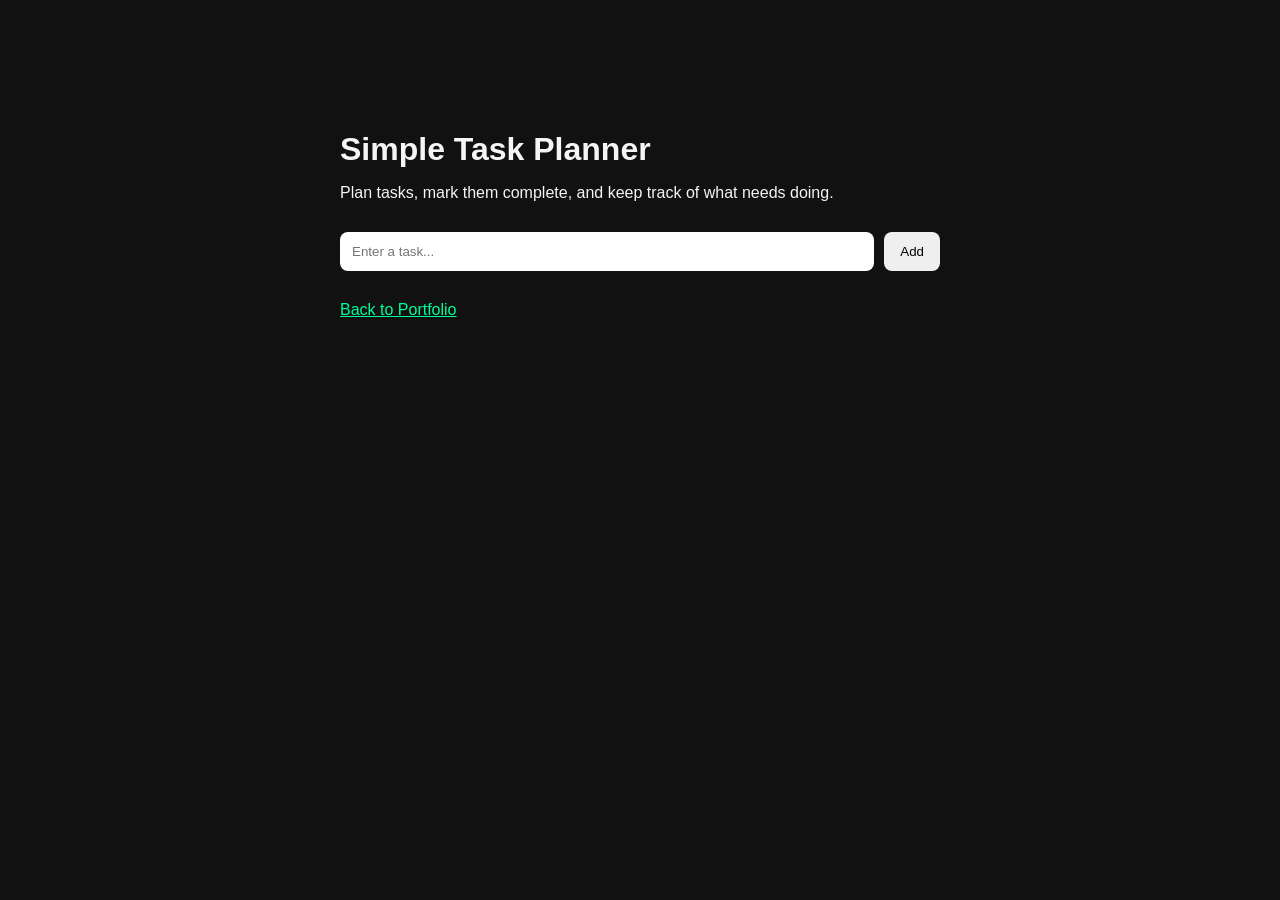
<file: task-planner/index.html>
<!DOCTYPE html>
<!--
====================================================
DOCUMENT TYPE
====================================================

Tells browser this page uses modern HTML5.

Without this, some browsers may render strangely.
-->

<html lang="en">
<!--
====================================================
HTML ROOT ELEMENT
====================================================

This wraps the entire webpage.

lang="en" tells browser and screen readers
the page language is English.
Useful for accessibility and SEO.
-->

<head>
<!--
====================================================
HEAD SECTION
====================================================

Contains hidden setup information.

Not visible on the webpage itself.

Used for:
- page title
- CSS links
- mobile settings
- character encoding
-->

  <meta charset="UTF-8" />
  <!--
  Sets character encoding to UTF-8.

  Allows letters, symbols, punctuation,
  currency signs etc to display correctly.
  -->

  <meta name="viewport" content="width=device-width, initial-scale=1.0" />
  <!--
  Important for mobile devices.

  Makes page scale correctly on phones/tablets.
  Without this, mobile layouts can appear zoomed out.
  -->

  <title>Simple Task Planner</title>
  <!--
  Title shown in browser tab.

  Also used in bookmarks and search engines.
  -->

  <link rel="stylesheet" href="style.css" />
  <!--
  Connects this HTML page to your CSS file.

  rel="stylesheet" means external styling file.

  href="style.css" tells browser where file is.
  -->

</head>



<body>
<!--
====================================================
BODY SECTION
====================================================

Everything inside body is visible on webpage.
-->



  <main class="app">
  <!--
  ====================================================
  MAIN CONTENT AREA
  ====================================================

  <main> is a semantic container.

  It means:
  "This is the primary content of the page"

  class="app" connects this section to CSS:

  .app { ... }

  which controls width, centering and spacing.
  -->



    <h1>Simple Task Planner</h1>
    <!--
    Main heading of page.

    h1 = highest level heading.

    Important for structure, accessibility and SEO.
    -->



    <p>
      Plan tasks, mark them complete,
      and keep track of what needs doing.
    </p>
    <!--
    Paragraph text.

    Used here as a short description of the app.
    -->



    <form id="taskForm">
    <!--
    ====================================================
    FORM
    ====================================================

    Used for collecting user input.

    id="taskForm" allows JavaScript to target it:

    document.getElementById("taskForm")

    JavaScript listens for submit events here.
    -->



      <input
        id="taskInput"
        type="text"
        placeholder="Enter a task..."
      />
      <!--
      Text input box.

      id="taskInput" lets JavaScript read what user types.

      type="text" means standard text field.

      placeholder shows faded helper text inside box.
      -->



      <button type="submit">Add</button>
      <!--
      Button inside form.

      type="submit" means:

      When clicked:
      submit the form

      JavaScript catches this event and adds task.
      -->



    </form>



    <ul id="taskList"></ul>
    <!--
    ====================================================
    TASK LIST AREA
    ====================================================

    ul = unordered list

    This starts empty.

    JavaScript dynamically inserts tasks here.

    Example after tasks added:

    <li>Bath</li>
    <li>Learn JS</li>

    id="taskList" lets JavaScript target it.
    -->

    <a href="../index.html">Back to Portfolio</a>

  </main>



  <script src="script.js"></script>
  <!--
  ====================================================
  JAVASCRIPT LINK
  ====================================================

  Connects HTML page to JavaScript file.

  script.js controls:

  - adding tasks
  - deleting tasks
  - marking complete
  - saving tasks
  - loading tasks
  -->

</body>
</html>
</file>
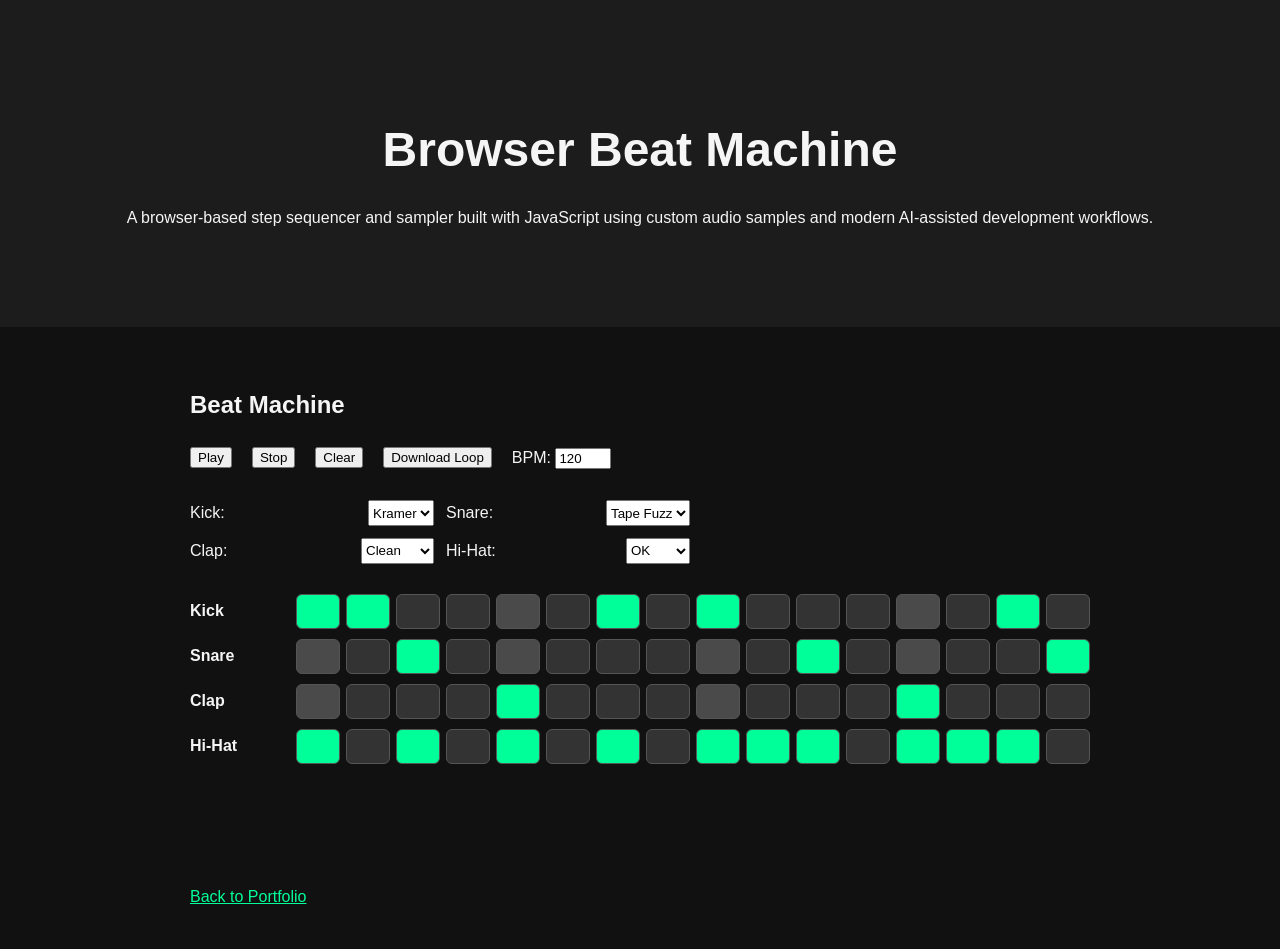
<file: beat-machine.html>
<!DOCTYPE html>
<html lang="en">
<head>
  <meta charset="UTF-8" />
  <meta name="viewport" content="width=device-width, initial-scale=1.0" />
  <title>Browser Beat Machine</title>
  <link rel="stylesheet" href="style.css" />
</head>
<body>

  <header>
    <h1>Browser Beat Machine</h1>
    <p>A browser-based step sequencer and sampler built with JavaScript using custom audio samples and modern AI-assisted development workflows.
    </p>
  </header>

  <main>
    <section>
      <h2>Beat Machine</h2>

      <div class="controls">
        <button id="playBtn">Play</button>
        <button id="stopBtn">Stop</button>
        <button id="clearBtn">Clear</button>
        <button id="downloadBtn">Download Loop</button>

        <label>
          BPM:
          <input id="bpmInput" type="number" value="120" min="60" max="200" />
        </label>
      </div>

      <div class="sample-selectors">

        <label>
        Kick:
        <select id="kickSelect"> 
        <option value="samples/kicks/TRSHKT KICK X 3 KRAMER_(G).wav">Kramer</option>
        <option value="samples/kicks/TRSHKT KICK X 1 HARD_(B).wav">Hard</option>
        <option value="samples/kicks/TRSHKT KICK X 2 DEEP_(A).wav">Deep</option>
        <option value="samples/kicks/TRSHKT KICK X 5 SCIFI_(E).wav">SciFi</option>
        <option value="samples/kicks/TRSHKT KICK X 6 GRIP_(E).wav">Grip</option>
        </select>
        </label>
        
        <label>
        Snare:
        <select id="snareSelect">
        <option value="samples/snares/TRSHKT SNARE X 4 ANALOG TAPE FUZZ (C).wav">Tape Fuzz</option>
        <option value="samples/snares/Snare1.wav">Pew</option>
        <option value="samples/snares/TRSHKT SNARE X 2 VHS (B).wav">VHS</option>
        <option value="samples/snares/Snare3.wav">Snap</option>
        <option value="samples/snares/TRSHKT SNARE X 5 DRUMLINE (A).wav">Drumline</option>
        </select>
        </label>
        
        <label>
        Clap:
        <select id="clapSelect">
        <option value="samples/claps/Clap2.wav">Clean</option>
        <option value="samples/claps/Clap1.wav">Thrash</option>
        <option value="samples/claps/Clap3.wav">Fat Clap</option>
        <option value="samples/claps/Clap4.wav">TV</option>
        <option value="samples/claps/TRSHKT CLAP X 5 SNAP_(E).wav">Snap</option>
        </select>
        </label>
        
        <label>
        Hi-Hat:
        <select id="hatSelect">
        <option value="samples/hats/TRSHKT HI HAT X 1  OK.wav">OK</option>
        <option value="samples/hats/TRSHKT HI HAT X 2  FRESH .wav">Fresh</option>
        <option value="samples/hats/TRSHKT HI HAT X 3  ANALOG.wav">Analog</option>
        <option value="samples/hats/TRSHKT HI HAT X 4  CRUSH.wav">Crush</option>
        <option value="samples/hats/TRSHKT HI HAT X 5  JABBER.wav">Jabber</option>
        </select>
        </label>
        
      </div>
      <div class="sequencer-wrapper">
        <div id="sequencer"></div>
      </div>
    </section>

    <a href="index.html">Back to Portfolio</a>
  </main>

  <script src="beat-machine.js"></script>
</body>
</html>
</file>
<file: task-planner/style.css>
/*
====================================================
BODY
====================================================

body targets the whole webpage.

This is the outermost visible area of the site.

Used for:
- page background
- default text colour
- default font
- removing browser default spacing
*/

body {

    /* Removes default white spacing around page edges */
    margin: 0;
  
    /* Main font for all text unless changed later */
    font-family: Arial, sans-serif;
  
    /* Dark background colour */
    background: #111;
  
    /* Default text colour */
    color: #f5f5f5;
  }
  
  
  
  /*
  ====================================================
  .APP
  ====================================================
  
  .app targets:
  
  <div class="app">
  
  The dot means class selector.
  
  Used as the main container that holds
  all content neatly in the centre.
  */
  
  .app {
  
    /* Stops content becoming too wide */
    max-width: 600px;
  
    /*
    Top/bottom margin = 80px
  
    Left/right auto means:
    browser evenly centers the box
    */
    margin: 80px auto;
  
    /* Space inside the container */
    padding: 30px;
  }
  
  
  
  /*
  ====================================================
  H1
  ====================================================
  
  Targets all <h1> headings.
  
  Used for your page title.
  */
  
  h1 {
  
    /* Space below heading */
    margin-bottom: 10px;
  }
  
  
  
  /*
  ====================================================
  FORM
  ====================================================
  
  Targets the <form> element.
  
  Your input + Add button live inside this.
  */
  
  form {
  
    /*
    display:flex puts children side by side
  
    Input and button become horizontal
    */
    display: flex;
  
    /* Space between input and button */
    gap: 10px;
  
    /* Space above and below form */
    margin: 30px 0;
  }
  
  
  
  /*
  ====================================================
  INPUT
  ====================================================
  
  Targets all text input boxes.
  */
  
  input {
  
    /*
    flex:1 means:
  
    Use remaining space available.
  
    This makes input stretch wide.
    */
    flex: 1;
  
    /* Space inside input box */
    padding: 12px;
  
    /* Removes default border */
    border: none;
  
    /* Rounded corners */
    border-radius: 8px;
  }
  
  
  
  /*
  ====================================================
  BUTTON
  ====================================================
  
  Targets ALL buttons on page:
  
  - Add
  - Done
  - Delete
  */
  
  button {
  
    /* Space inside button */
    padding: 12px 16px;
  
    /* Remove browser default border */
    border: none;
  
    /* Rounded edges */
    border-radius: 8px;
  
    /*
    Cursor becomes hand icon on hover
  
    Shows it is clickable
    */
    cursor: pointer;
  }
  
  
  
  /*
  ====================================================
  UL
  ====================================================
  
  Targets unordered list:
  
  <ul>
  
  Your tasks are stored inside this list.
  */
  
  ul {
  
    /* Removes bullet points */
    list-style: none;
  
    /* Removes browser default left spacing */
    padding: 0;
  }
  
  
  
  /*
  ====================================================
  .TASK
  ====================================================
  
  Targets each task row.
  
  Created in JavaScript:
  
  li.classList.add("task")
  
  The dot means class selector.
  */
  
  .task {
  
    /* Slightly lighter dark box */
    background: #222;
  
    /* Space below each task row */
    margin-bottom: 10px;
  
    /* Inner spacing */
    padding: 14px;
  
    /* Rounded task card edges */
    border-radius: 8px;
  
    /*
    display:flex puts:
  
    task text left
    buttons right
    */
    display: flex;
  
    /*
    Pushes content to opposite sides
  
    text left / buttons right
    */
    justify-content: space-between;
  
    /*
    Vertically aligns middle
    */
    align-items: center;
  }
  
  
  
  /*
  ====================================================
  .TASK.COMPLETED SPAN
  ====================================================
  
  Targets:
  
  A task row with completed class,
  then the text inside it.
  
  Example:
  
  <li class="task completed">
    <span>Bath</span>
  </li>
  */
  
  .task.completed span {
  
    /* Draw line through text */
    text-decoration: line-through;
  
    /* Fade text colour */
    color: #888;
  }
  
  
  
  /*
  ====================================================
  .BUTTON-GROUP
  ====================================================
  
  Targets:
  
  <div class="button-group">
  
  Created in JavaScript.
  
  This holds Done + Delete buttons.
  */
  
  .button-group {
  
    /*
    Put buttons side by side
    */
    display: flex;
  
    /* Space between buttons */
    gap: 10px;
  }
  
  
  
  /*
  ====================================================
  .BUTTON-GROUP BUTTON
  ====================================================
  
  Targets buttons INSIDE button-group only.
  
  This is a nested selector.
  
  Meaning:
  
  Only Done/Delete buttons.
  */
  
  .button-group button {
  
    /*
    Minimum width keeps buttons neat
    and stops squashing
    */
    min-width: 70px;
  }
  a {
    color: #00ff99;
  }
</file>
<file: style.css>
body {
  margin: 0;
  font-family: Arial, sans-serif;
  background: #111;
  color: #f5f5f5;
  line-height: 1.6;
}

header {
  padding: 80px 20px;
  text-align: center;
  background: #1c1c1c;
}

h1 {
  font-size: 3rem;
  margin-bottom: 10px;
}

main {
  max-width: 900px;
  margin: auto;
  padding: 40px 20px;
}

section {
  margin-bottom: 120px;
}

a {
  color: #00ff99;
}

footer {
  text-align: center;
  padding: 30px;
  background: #1c1c1c;
}

/* PROJECT CARDS */

.project-card {
  background: #1f1f1f;
  border-radius: 20px;
  padding: 50px;
  margin-bottom: 40px;
}

.project-content {
  display: flex;
  justify-content: space-between;
  align-items: center;
  gap: 40px;
}

.project-text {
  flex: 1;
}

.project-content img {
  width: 400px;
  height: 220px;
  object-fit: contain;
  border-radius: 12px;
  flex-shrink: 0;
  background: #111;
}

/* BEAT MACHINE */

.controls {
  display: flex;
  gap: 20px;
  align-items: center;
  margin-bottom: 30px;
  flex-wrap: wrap;
}

button {
  cursor: pointer;
}

.sequencer-row {
  display: grid;
  grid-template-columns: 100px repeat(16, 1fr);
  gap: 6px;
  margin-bottom: 10px;
  align-items: center;
}

.sound-label {
  font-weight: bold;
}

.step {
  height: 35px;
  background: #333;
  border: 1px solid #555;
  border-radius: 6px;
}

.step.bar-step {
  background: #4a4a4a;
}

.step.active {
  background: #00ff99;
}

.step.playing {
  border: 2px solid white;
}

.sample-selectors {
  display: grid;
  grid-template-columns: repeat(2, 1fr);
  gap: 12px;
  margin-bottom: 30px;
  max-width: 500px;
}

.sample-selectors label {
  display: flex;
  justify-content: space-between;
  gap: 10px;
}

/* MOBILE */

@media (max-width: 768px) {
  header {
    padding: 60px 20px;
  }

  h1 {
    font-size: 2.2rem;
  }

  main {
    padding: 30px 16px;
  }

  .project-card {
    padding: 28px;
  }

  .project-content {
    flex-direction: column;
    align-items: flex-start;
  }

  .project-content img {
    width: 100%;
    height: auto;
    max-height: 260px;
    object-fit: contain;
  }

  .sequencer-row {
    grid-template-columns: 80px repeat(16, 34px);
    overflow-x: auto;
  }

  .sample-selectors {
    grid-template-columns: 1fr;
  }
}

/* ========================================
MOBILE RESPONSIVE - BEAT MACHINE
======================================== */

@media (max-width: 768px) {

  body {
    overflow-x: hidden;
  }

  .controls {
    flex-wrap: wrap;
    gap: 12px;
  }

  .sample-selectors {
    grid-template-columns: 1fr;
    max-width: 100%;
  }

  /*
  Makes sequencer horizontally scrollable
  instead of breaking layout
  */

  .sequencer-wrapper {
    overflow-x: auto;
    width: 100%;
    padding-bottom: 10px;
  }

  .sequencer-row {

    /*
    Keeps full sequencer width
    */
    min-width: 900px;

    /*
    Slightly smaller mobile steps
    */
    grid-template-columns: 80px repeat(16, 40px);
  }

  .step {
    height: 40px;
  }

  h1 {
    font-size: 2.2rem;
  }

  main {
    padding: 20px;
  }
}
</file>
